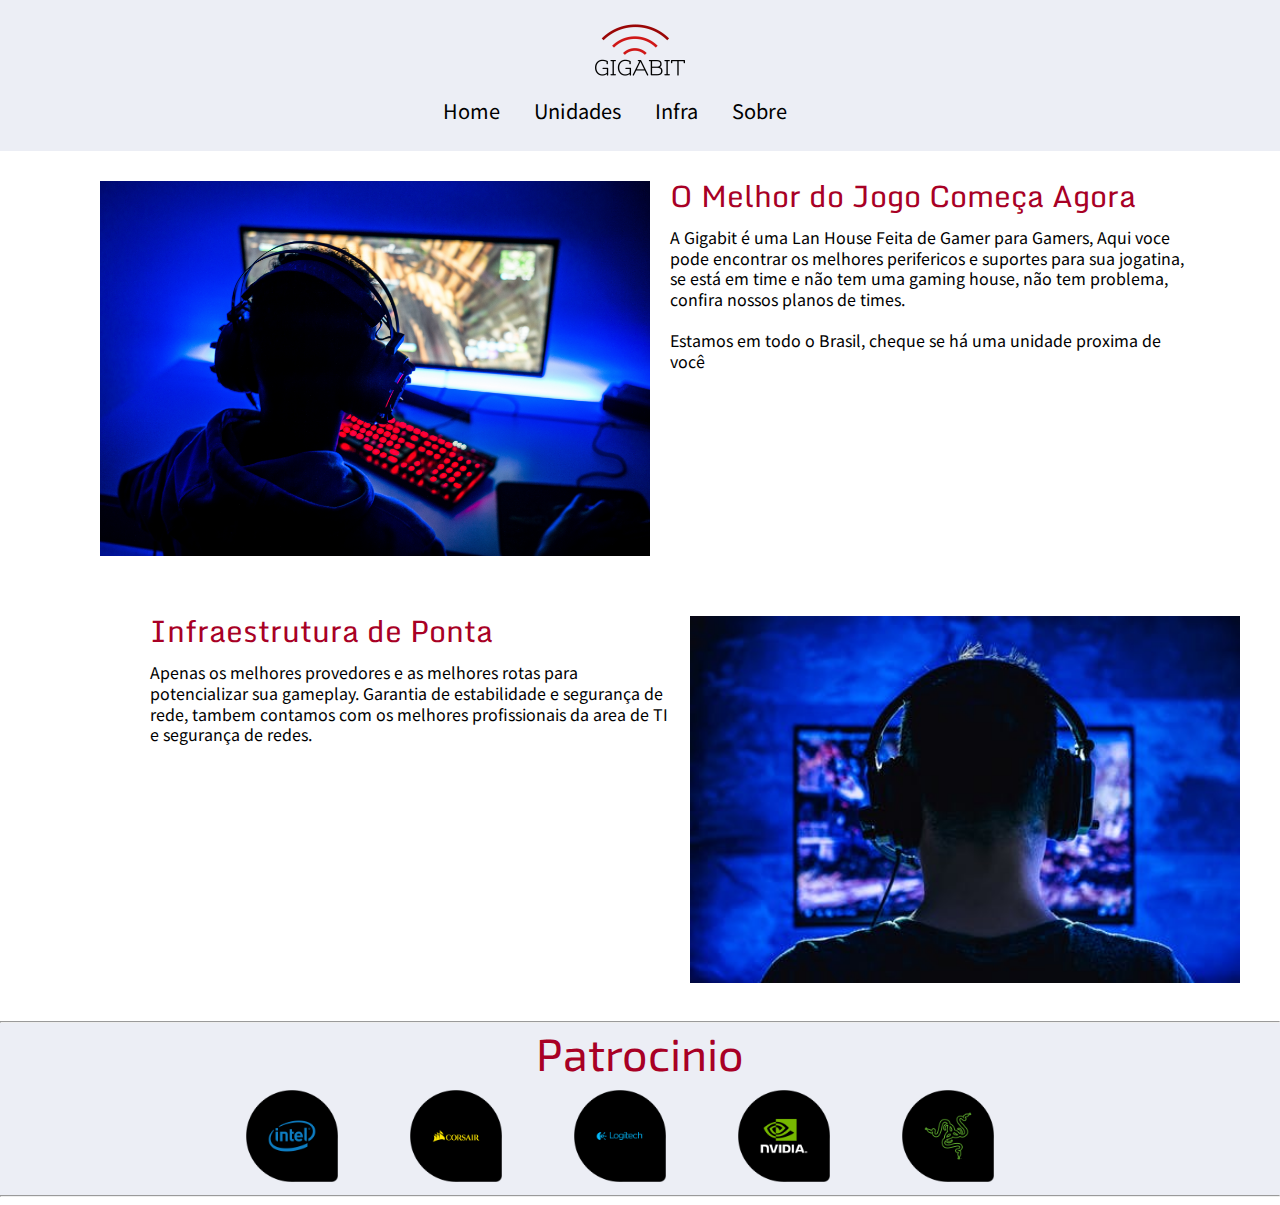
<file: index.html>
<!DOCTYPE html>
<html lang="pt-br">
<head>
    <meta charset="UTF-8">
    <meta name="viewport" content="width=device-width, initial-scale=1.0">
    <meta http-equiv="X-UA-Compatible" content="ie=edge">

    <link rel="shortcut icon" href="img/logo - white.png"/>
    <link rel="stylesheet" href="css/reset.css">
    <link rel="stylesheet" href="css/default_style.css">
    <!-- fonts -->
    <link href="https://fonts.googleapis.com/css?family=Noto+Sans+JP&display=swap" rel="stylesheet">
    <link href="https://fonts.googleapis.com/css?family=Monda&display=swap" rel="stylesheet">
    <link href="https://fonts.googleapis.com/css?family=Exo+2&display=swap" rel="stylesheet">
        <!-- font-family: 'Exo 2', sans-serif; -->

    <title>Gigabit</title>
</head>
<body>
    
    <div class="h-menu">

        <img class="logo" src="img/logo - dark.png">
        <nav>
            <ul class="menu">
                <li><a href="">Home</a></li>
                <li><a href="Unidades.html">Unidades</a></li>
                <li><a href="#">Infra</a></li>
                <li><a href="#">Sobre</a></li>
            </ul>
        </nav>
    </div>

    <section>


        <div class="apresentation">
            
            <img class="app_imgl" src="img/app_img-1.jpg" align="left">
            <div class="app_txtr">
                <h2>O Melhor do Jogo Começa Agora</h2>
                <p>A Gigabit é uma Lan House Feita de Gamer para Gamers, 
                    Aqui voce pode encontrar os melhores perifericos e suportes 
                    para sua jogatina, se está em time e não tem uma gaming house,
                    não tem problema, confira nossos planos de times.</p>
                <p>
                    Estamos em todo o Brasil, cheque se há uma unidade proxima de você
                </p>

            </div>
            

        </div>

        <div class="apresentation">
            
            <img class="app_imgr" src="img/app_img-2.jpg" align="right">
            <div class="app_txtl">
                <h2>Infraestrutura de Ponta</h2>
                <p>Apenas os melhores provedores e as melhores rotas para potencializar 
                    sua gameplay.
                    Garantia de estabilidade e segurança de rede, tambem contamos com os
                    melhores profissionais da area de TI e segurança de redes. 
                </p>

            </div>
            

        </div>

    </section>
    <footer>
        <hr>
        <p class="promo">Patrocinio</p>
        <div class="patro">
            <img src="img/intel.png" alt="">
            <img src="img/corsair.png" alt="">
            <img src="img/logitech.png" alt="">
            <img src="img/nvidia.png" alt="">
            <img src="img/razer.png" alt="">
        </div>
        <hr>
    </footer>
</body>
</html>
</file>
<file: css/default_style.css>
nav{
    width: 100%;
    height: 50px;
    text-align: center;
}
footer{
    text-align: center;
    background-color: rgb(236, 238, 245);
}
section{
    width: 1340px;
    margin: auto;
}
.promo{
    font-family: 'Exo 2', sans-serif;
    font-size: 45px;
    color: #A80025;
}
.h-menu{
    text-align: center;
    background-color:rgb(236, 238, 245);
}
.logo{
    width: 100px;
}
.menu{
    margin-left: -50px;
}
.menu li{
    display: inline;
    font-size: 20px;
}
.menu a{
    text-decoration: none;
    color: black;
    margin: 0px 15px ;
    font-family: 'Noto Sans JP', sans-serif;
}
.menu a:hover{
    text-decoration: underline;
}
.apresentation{
    display: inline-block;
}
.app_imgl{
    width: 550PX;
    margin: 30px 20px 30px 100px;
}
.app_imgr{
    width: 550PX;
    margin: 30px 100px 30px 20px;
}
.app_txtr{
    margin-top: 35px;
    margin-right: 150px;
    height: 375px;
    line-height: 1.3em;
}
.app_txtr h2{
    font-size: 30px;
    color: #A80025;
    font-family: 'Monda', sans-serif;
}
.app_txtr p{
    margin-top: 20px;
}

.app_txtl{
    margin-top: 35px;
    margin-left: 150px;
    height: 375px;
    line-height: 1.3em;
}
.app_txtl h2{
    font-size: 30px;
    color: #A80025;
    font-family: 'Monda', sans-serif;
}
.app_txtl p{
    margin-top: 20px;
}
.patro img{
    width: 100px;
    margin: 10px 50px 0px 10px;
}
</file>
